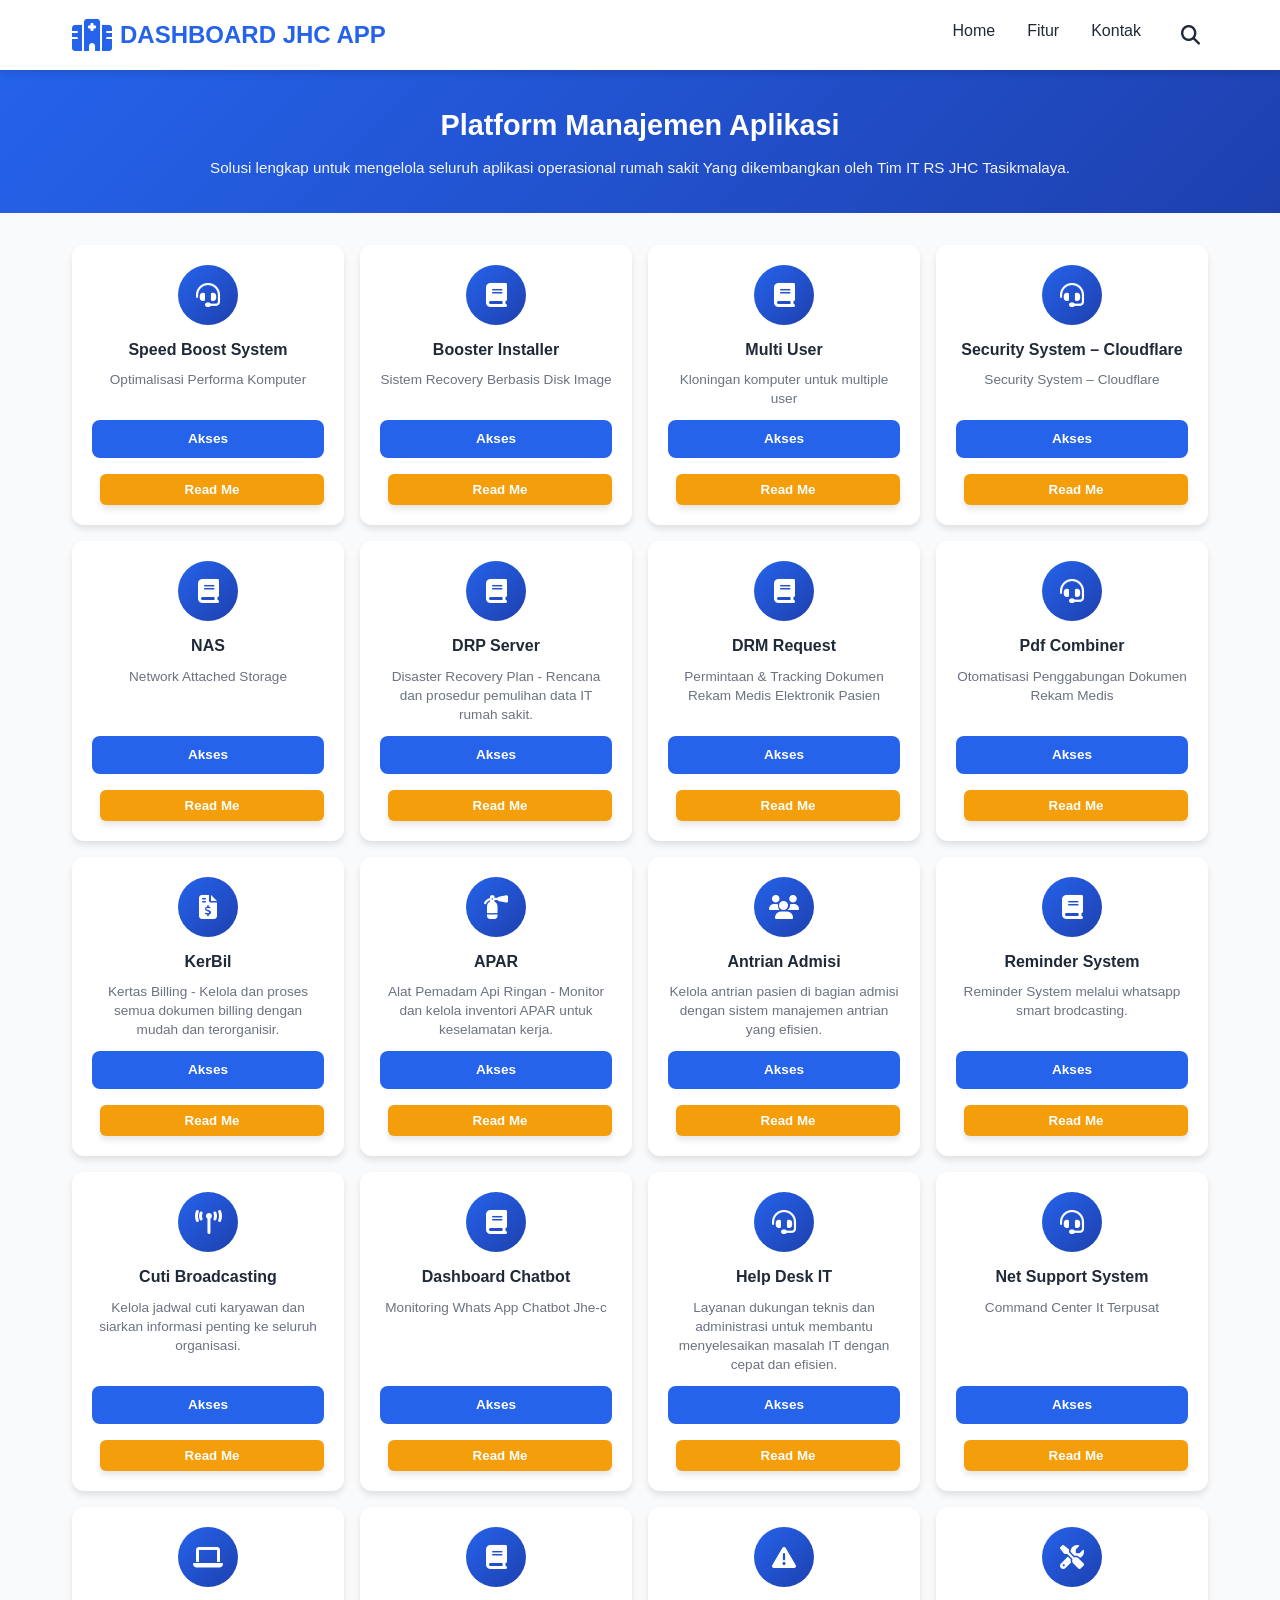
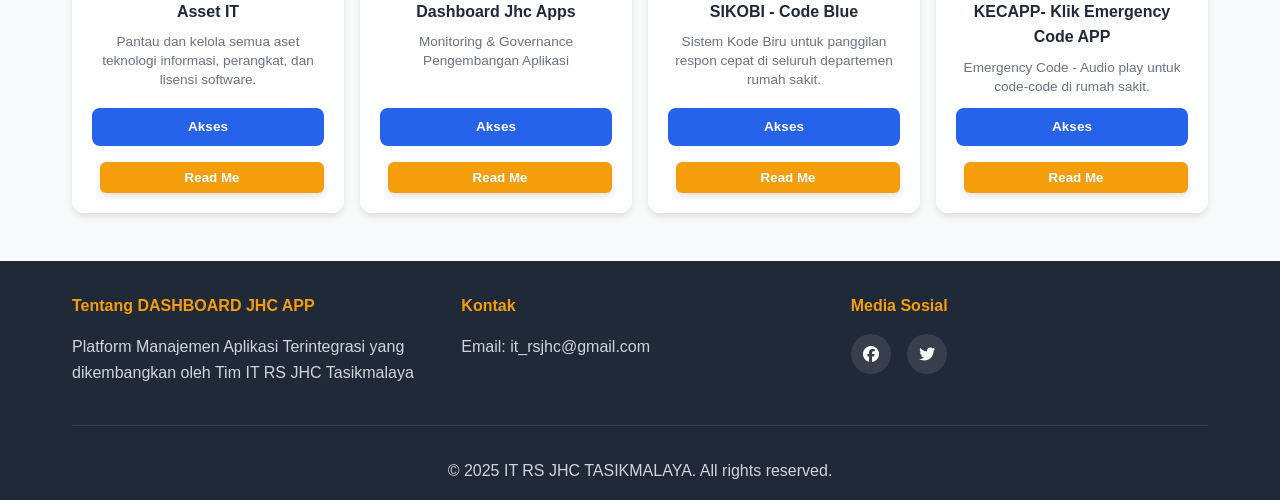
<file: index.html>
<!DOCTYPE html>
<html lang="id">
  <head>
    <meta charset="UTF-8" />
    <meta name="viewport" content="width=device-width, initial-scale=1.0" />
    <title>JHC - Platform Terintegrasi IT</title>
    <link rel="icon" type="image/png" href="assets/images/logo-IT.png" />
    <link
      rel="stylesheet"
      href="https://cdnjs.cloudflare.com/ajax/libs/font-awesome/6.4.0/css/all.min.css"
    />
    <link rel="stylesheet" href="styles.css" />
  </head>
  <body>
    <!-- Navigation Bar -->
    <nav class="navbar">
      <div class="nav-container">
        <div class="logo">
          <i class="fas fa-hospital"></i>
          <span>DASHBOARD JHC APP</span>
        </div>
        <div class="nav-links">
          <a href="#home">Home</a>
          <a href="#features">Fitur</a>
          <a href="#contact">Kontak</a>
          <button class="search-toggle" onclick="toggleSearch()">
            <i class="fas fa-search"></i>
          </button>
        </div>
        <div class="search-bar" id="searchBar">
          <input
            type="text"
            id="featureSearch"
            placeholder="Cari fitur..."
            onkeyup="searchFeatures()"
          />
          <button class="search-close" onclick="toggleSearch()">
            <i class="fas fa-times"></i>
          </button>
        </div>
      </div>
    </nav>

    <!-- Hero Section -->
    <section class="hero" id="home">
      <div class="hero-content">
        <h1>Platform Manajemen Aplikasi</h1>
        <p>
          Solusi lengkap untuk mengelola seluruh aplikasi operasional rumah
          sakit Yang dikembangkan oleh Tim IT RS JHC Tasikmalaya.
        </p>
      </div>
    </section>

    <!-- Features Section -->
    <section class="features" id="features">
      <div class="container">
        <div class="features-grid">
          <!-- Speed Boost System -->
          <div class="feature-card">
            <div class="feature-icon">
              <i class="fas fa-headset"></i>
            </div>
            <h3>Speed Boost System</h3>
            <p>Optimalisasi Performa Komputer</p>
            <a
              href="#"
              class="btn-feature"
              data-url="https://odoo.jhc-tasik.kesia.id/"
              onclick="openLink(event)"
              >Akses</a
            >
            <button
              class="btn-readme"
              onclick="openReadMe('Speed Boost System')"
            >
              Read Me
            </button>
          </div>

          <!-- Booster Installer -->
          <div class="feature-card">
            <div class="feature-icon">
              <i class="fas fa-book"></i>
            </div>
            <h3>Booster Installer</h3>
            <p>Sistem Recovery Berbasis Disk Image</p>
            <a
              href="#"
              class="btn-feature"
              data-url=""
              onclick="openLink(event)"
              >Akses</a
            >
            <button
              class="btn-readme"
              onclick="openReadMe('Booster Installer')"
            >
              Read Me
            </button>
          </div>

          <!-- Multi User -->
          <div class="feature-card">
            <div class="feature-icon">
              <i class="fas fa-book"></i>
            </div>
            <h3>Multi User</h3>
            <p>Kloningan komputer untuk multiple user</p>
            <a
              href="#"
              class="btn-feature"
              data-url=""
              onclick="openLink(event)"
              >Akses</a
            >
            <button class="btn-readme" onclick="openReadMe('Multi User')">
              Read Me
            </button>
          </div>

          <!-- Security System – Cloudflare -->
          <div class="feature-card">
            <div class="feature-icon">
              <i class="fas fa-headset"></i>
            </div>
            <h3>Security System – Cloudflare</h3>
            <p>Security System – Cloudflare</p>
            <a
              href="#"
              class="btn-feature"
              data-url="https://odoo.jhc-tasik.kesia.id/"
              onclick="openLink(event)"
              >Akses</a
            >
            <button
              class="btn-readme"
              onclick="openReadMe('Security System – Cloudflare')"
            >
              Read Me
            </button>
          </div>

          <!-- NAS -->
          <div class="feature-card">
            <div class="feature-icon">
              <i class="fas fa-book"></i>
            </div>
            <h3>NAS</h3>
            <p>Network Attached Storage</p>
            <a
              href="#"
              class="btn-feature"
              data-url=""
              onclick="openLink(event)"
              >Akses</a
            >
            <button class="btn-readme" onclick="openReadMe('NAS')">
              Read Me
            </button>
          </div>

          <!-- DRP Server -->
          <div class="feature-card">
            <div class="feature-icon">
              <i class="fas fa-book"></i>
            </div>
            <h3>DRP Server</h3>
            <p>
              Disaster Recovery Plan - Rencana dan prosedur pemulihan data IT
              rumah sakit.
            </p>
            <a
              href="#"
              class="btn-feature"
              data-url=""
              onclick="openLink(event)"
              >Akses</a
            >
            <button class="btn-readme" onclick="openReadMe('DRP Server')">
              Read Me
            </button>
          </div>

          <!-- Drm Request -->
          <div class="feature-card">
            <div class="feature-icon">
              <i class="fas fa-book"></i>
            </div>
            <h3>DRM Request</h3>
            <p>Permintaan & Tracking Dokumen Rekam Medis Elektronik Pasien</p>
            <a
              href="#"
              class="btn-feature"
              data-url=""
              onclick="openLink(event)"
              >Akses</a
            >
            <button class="btn-readme" onclick="openReadMe('DRM Request')">
              Read Me
            </button>
          </div>

          <!-- Pdf Combiner -->
          <div class="feature-card">
            <div class="feature-icon">
              <i class="fas fa-headset"></i>
            </div>
            <h3>Pdf Combiner</h3>
            <p>Otomatisasi Penggabungan Dokumen Rekam Medis</p>
            <a
              href="#"
              class="btn-feature"
              data-url="https://dashboard.jhc-tasik.kesia.id/"
              onclick="openLink(event)"
              >Akses</a
            >
            <button class="btn-readme" onclick="openReadMe('Pdf Combiner')">
              Read Me
            </button>
          </div>

          <!-- KerBil -->
          <div class="feature-card">
            <div class="feature-icon">
              <i class="fas fa-file-invoice-dollar"></i>
            </div>
            <h3>KerBil</h3>
            <p>
              Kertas Billing - Kelola dan proses semua dokumen billing dengan
              mudah dan terorganisir.
            </p>
            <a
              href="#"
              class="btn-feature"
              data-url="http://103.184.16.155:312/kerbil/"
              onclick="openLink(event)"
              >Akses</a
            >
            <button class="btn-readme" onclick="openReadMe('KerBil')">
              Read Me
            </button>
          </div>

          <!-- APAR -->
          <div class="feature-card">
            <div class="feature-icon">
              <i class="fas fa-fire-extinguisher"></i>
            </div>
            <h3>APAR</h3>
            <p>
              Alat Pemadam Api Ringan - Monitor dan kelola inventori APAR untuk
              keselamatan kerja.
            </p>
            <a
              href="#"
              class="btn-feature"
              data-url="https://apar.rsjantungtasikmalaya.my.id/"
              onclick="openLink(event)"
              >Akses</a
            >
            <button class="btn-readme" onclick="openReadMe('APAR')">
              Read Me
            </button>
          </div>

          <!-- Antrian Admisi -->
          <div class="feature-card">
            <div class="feature-icon">
              <i class="fas fa-users"></i>
            </div>
            <h3>Antrian Admisi</h3>
            <p>
              Kelola antrian pasien di bagian admisi dengan sistem manajemen
              antrian yang efisien.
            </p>
            <a
              href="#"
              class="btn-feature"
              data-url="http://192.168.10.142/antrian2/display.php"
              onclick="openLink(event)"
              >Akses</a
            >
            <button class="btn-readme" onclick="openReadMe('Antrian Admisi')">
              Read Me
            </button>
          </div>

          <!-- Reminder System -->
          <div class="feature-card">
            <div class="feature-icon">
              <i class="fas fa-book"></i>
            </div>
            <h3>Reminder System</h3>
            <p>Reminder System melalui whatsapp smart brodcasting.</p>
            <a
              href="#"
              class="btn-feature"
              data-url=""
              onclick="openLink(event)"
              >Akses</a
            >
            <button class="btn-readme" onclick="openReadMe('Reminder System')">
              Read Me
            </button>
          </div>

          <!-- Cuti Broadcasting -->
          <div class="feature-card">
            <div class="feature-icon">
              <i class="fas fa-broadcast-tower"></i>
            </div>
            <h3>Cuti Broadcasting</h3>
            <p>
              Kelola jadwal cuti karyawan dan siarkan informasi penting ke
              seluruh organisasi.
            </p>
            <a
              href="#"
              class="btn-feature"
              data-url=""
              onclick="openLink(event)"
              >Akses</a
            >
            <button
              class="btn-readme"
              onclick="openReadMe('Cuti Broadcasting')"
            >
              Read Me
            </button>
          </div>

          <!-- Dashboard Chatbot -->
          <div class="feature-card">
            <div class="feature-icon">
              <i class="fas fa-book"></i>
            </div>
            <h3>Dashboard Chatbot</h3>
            <p>Monitoring Whats App Chatbot Jhe-c</p>
            <a
              href="#"
              class="btn-feature"
              data-url=""
              onclick="openLink(event)"
              >Akses</a
            >
            <button
              class="btn-readme"
              onclick="openReadMe('Dashboard Chatbot')"
            >
              Read Me
            </button>
          </div>

          <!-- Help Desk -->
          <div class="feature-card">
            <div class="feature-icon">
              <i class="fas fa-headset"></i>
            </div>
            <h3>Help Desk IT</h3>
            <p>
              Layanan dukungan teknis dan administrasi untuk membantu
              menyelesaikan masalah IT dengan cepat dan efisien.
            </p>
            <a
              href="#"
              class="btn-feature"
              data-url="https://sinal.rsjantungtasikmalaya.my.id/public/index.php?page=helpdesk_report_form"
              onclick="openLink(event)"
              >Akses</a
            >
            <button class="btn-readme" onclick="openReadMe('Help Desk IT')">
              Read Me
            </button>
          </div>

          <!-- Net Support System -->
          <div class="feature-card">
            <div class="feature-icon">
              <i class="fas fa-headset"></i>
            </div>
            <h3>Net Support System</h3>
            <p>Command Center It Terpusat</p>
            <a
              href="#"
              class="btn-feature"
              data-url="https://jhc-tasik.kesia.id/"
              onclick="openLink(event)"
              >Akses</a
            >
            <button
              class="btn-readme"
              onclick="openReadMe('Net Support System')"
            >
              Read Me
            </button>
          </div>

          <!-- Asset IT -->
          <div class="feature-card">
            <div class="feature-icon">
              <i class="fas fa-laptop"></i>
            </div>
            <h3>Asset IT</h3>
            <p>
              Pantau dan kelola semua aset teknologi informasi, perangkat, dan
              lisensi software.
            </p>
            <a
              href="#"
              class="btn-feature"
              data-url="https://sinal.rsjantungtasikmalaya.my.id/public/index.php?page=home"
              onclick="openLink(event)"
              >Akses</a
            >
            <button class="btn-readme" onclick="openReadMe('Asset IT')">
              Read Me
            </button>
          </div>

          <!-- Dashboard Jhc Apps -->
          <div class="feature-card">
            <div class="feature-icon">
              <i class="fas fa-book"></i>
            </div>
            <h3>Dashboard Jhc Apps</h3>
            <p>Monitoring & Governance Pengembangan Aplikasi</p>
            <a
              href="#"
              class="btn-feature"
              data-url=""
              onclick="openLink(event)"
              >Akses</a
            >
            <button
              class="btn-readme"
              onclick="openReadMe('Dashboard Jhc Apps')"
            >
              Read Me
            </button>
          </div>

          <!-- sikobi -->
          <div class="feature-card">
            <div class="feature-icon">
              <i class="fas fa-exclamation-triangle"></i>
            </div>
            <h3>SIKOBI - Code Blue</h3>
            <p>
              Sistem Kode Biru untuk panggilan respon cepat di seluruh
              departemen rumah sakit.
            </p>
            <a
              href="#"
              class="btn-feature"
              data-url="https://CB.rsjantungtasikmalaya.my.id"
              onclick="openLink(event)"
              >Akses</a
            >
            <button class="btn-readme" onclick="openReadMe('Code Blue')">
              Read Me
            </button>
          </div>

          <!-- Kecapp -->
          <div class="feature-card">
            <div class="feature-icon">
              <i class="fas fa-tools"></i>
            </div>
            <h3>KECAPP- Klik Emergency Code APP</h3>
            <p>Emergency Code - Audio play untuk code-code di rumah sakit.</p>
            <a
              href="#"
              class="btn-feature"
              data-url="https://miftahnurjamil21-git.github.io/kecapp-jhc/"
              onclick="openLink(event)"
              >Akses</a
            >
            <button class="btn-readme" onclick="openReadMe('CODE WARNING')">
              Read Me
            </button>
          </div>
        </div>
      </div>
    </section>

    <!-- Footer -->
    <footer class="footer" id="contact">
      <div class="container">
        <div class="footer-content">
          <div class="footer-section">
            <h4>Tentang DASHBOARD JHC APP</h4>
            <p>
              Platform Manajemen Aplikasi Terintegrasi yang dikembangkan oleh
              Tim IT RS JHC Tasikmalaya
            </p>
          </div>
          <div class="footer-section">
            <h4>Kontak</h4>
            <p>Email: it_rsjhc@gmail.com</p>
          </div>
          <div class="footer-section">
            <h4>Media Sosial</h4>
            <div class="social-icons">
              <a href="#"><i class="fab fa-facebook"></i></a>
              <a href="#"><i class="fab fa-twitter"></i></a>
            </div>
          </div>
        </div>
        <div class="footer-bottom">
          <p>&copy; 2025 IT RS JHC TASIKMALAYA. All rights reserved.</p>
        </div>
      </div>
    </footer>

    <script src="script.js"></script>
  </body>
</html>
</file>
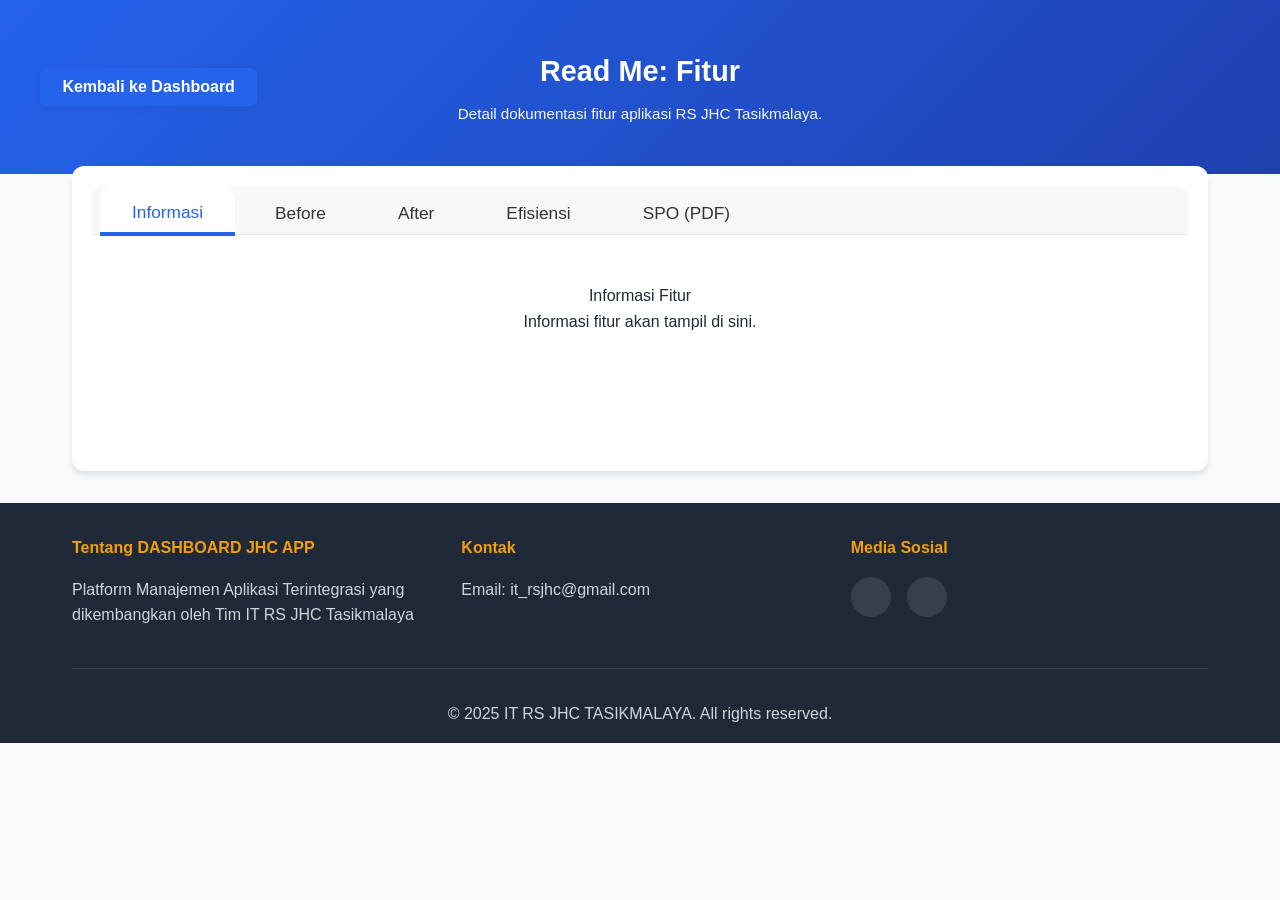
<file: readme - Copy.html>
<!DOCTYPE html>
<html lang="id">
  <head>
    <meta charset="UTF-8" />
    <meta name="viewport" content="width=device-width, initial-scale=1.0" />
    <title>Read Me Fitur</title>
    <link rel="icon" type="image/png" href="assets/images/logo-IT.png" />
    <link rel="stylesheet" href="styles.css" />
    <style>
      .tab-container .tabs {
        background: #f7f7f7;
        border-radius: 12px 12px 0 0;
        padding: 0 0.5rem;
        display: flex;
        gap: 0.5rem;
        border-bottom: 1.5px solid #e0e7ef;
      }
      .tab {
        background: transparent;
        border: none;
        outline: none;
        font-size: 1.08rem;
        font-weight: 500;
        color: #333;
        padding: 1rem 2rem 0.7rem 2rem;
        border-radius: 12px 12px 0 0;
        cursor: pointer;
        transition: color 0.2s, background 0.2s;
        position: relative;
      }
      .tab.active {
        color: #2563eb;
        background: #fff;
        box-shadow: 0 -2px 0 0 #2563eb inset;
        z-index: 2;
      }
    </style>
  </head>
  <body>
    <!-- Hero Section -->
    <section class="hero" style="margin-bottom: 2rem">
      <div class="hero-content" style="max-width: 100%; width: 100%">
        <div class="readme-header-grid">
          <button
            onclick="window.location.href='index.html'"
            class="btn-dashboard"
          >
            Kembali ke Dashboard
          </button>
          <div class="readme-header-center">
            <h1 id="feature-title">Read Me</h1>
            <p id="feature-desc">
              Detail dokumentasi fitur aplikasi RS JHC Tasikmalaya.
            </p>
          </div>
          <div></div>
        </div>
      </div>
    </section>
    <div class="container" style="margin-top: -40px">
      <div
        class="feature-card"
        style="max-width: 100%; width: 100%; margin: 0 auto"
      >
        <div class="tab-container">
          <div class="tabs">
            <button class="tab active" onclick="showTab('informasi')">
              Informasi
            </button>
            <button class="tab" onclick="showTab('before')">Before</button>
            <button class="tab" onclick="showTab('after')">After</button>
            <button class="tab" onclick="showTab('efisiensi')">
              Efisiensi
            </button>
            <button class="tab" onclick="showTab('spo')">SPO (PDF)</button>
          </div>
          <div class="tab-content" id="tab-informasi">
            Informasi fitur akan tampil di sini.
          </div>
          <div class="tab-content" id="tab-before" style="display: none">
            Penjelasan kondisi sebelum fitur diimplementasikan.
          </div>
          <div class="tab-content" id="tab-after" style="display: none">
            Penjelasan kondisi setelah fitur diimplementasikan.
          </div>
          <div class="tab-content" id="tab-efisiensi" style="display: none">
            Penjelasan efisiensi yang didapatkan.
          </div>
          <div class="tab-content" id="tab-spo" style="display: none">
            <iframe
              class="pdf-viewer"
              id="spo-pdf"
              src=""
              type="application/pdf"
            ></iframe>
          </div>
        </div>
      </div>
    </div>
    <!-- Footer -->
    <footer class="footer" id="contact" style="margin-top: 2rem">
      <div class="container">
        <div class="footer-content">
          <div class="footer-section">
            <h4>Tentang DASHBOARD JHC APP</h4>
            <p>
              Platform Manajemen Aplikasi Terintegrasi yang dikembangkan oleh
              Tim IT RS JHC Tasikmalaya
            </p>
          </div>
          <div class="footer-section">
            <h4>Kontak</h4>
            <p>Email: it_rsjhc@gmail.com</p>
          </div>
          <div class="footer-section">
            <h4>Media Sosial</h4>
            <div class="social-icons">
              <a href="#"><i class="fab fa-facebook"></i></a>
              <a href="#"><i class="fab fa-twitter"></i></a>
            </div>
          </div>
        </div>
        <div class="footer-bottom">
          <p>&copy; 2025 IT RS JHC TASIKMALAYA. All rights reserved.</p>
        </div>
      </div>
    </footer>
    <script>
      // Tab logic
      function showTab(tab) {
        document
          .querySelectorAll(".tab")
          .forEach((btn) => btn.classList.remove("active"));
        document
          .querySelectorAll(".tab-content")
          .forEach((tc) => (tc.style.display = "none"));
        document
          .querySelector(".tab[onclick=\"showTab('" + tab + "')\"]")
          .classList.add("active");
        document.getElementById("tab-" + tab).style.display = "block";
      }

      // Data fitur
      const fiturData = {
        "Help Desk IT": {
          informasi:
            "Portal Help Desk IT adalah platform sentralisasi layanan teknologi informasi di RS Jantung Tasikmalaya. Portal ini mengelola seluruh permintaan dukungan teknis, insiden sistem, dan permintaan akses data. Sistem terintegrasi ini menjamin ketersediaan (availability) dan integritas data pada ekosistem SIMRS demi mendukung pelayanan klinis yang berkelanjutan.",
          informasiList: [
            "- Sentralisasi permintaan dukungan IT",
            "- Integrasi dengan ekosistem SIMRS",
            "- Menjamin availability & integritas data",
            "- Mendukung pelayanan klinis 24/7",
          ],
          before:
            "Sebelum standarisasi melalui sistem Help Desk, pelaporan gangguan IT belum terintegrasi secara sistemik. Akibatnya:",
          beforeList: [
            "- Akuntabilitas penanganan masalah rendah",
            "- Tidak ada pencatatan KPI (Response Time, Resolution Time)",
            "- Performa infrastruktur IT sulit dipantau",
            "- Evaluasi & audit internal menjadi terhambat",
          ],
          after: "Dengan implementasi sistem ticketing Help Desk:",
          afterList: [
            "- Seluruh alur kerja IT terdokumentasi digital & komprehensif",
            "- Kategorisasi masalah berdasarkan tingkat urgensi (SLA)",
            "- Penugasan personel otomatis & audit trail valid",
            "- Koordinasi antar unit lebih terukur, transparan, dan pasti",
          ],
          efisiensi:
            "Pemanfaatan sistem ini memberikan dampak signifikan pada efisiensi biaya operasional (OPEX):",
          efisiensiList: [
            "- Optimalisasi manajemen aset & pemeliharaan preventif",
            "- Waktu henti operasional (System Downtime) berkurang 50%",
            "- Produktivitas tenaga medis meningkat",
            "- Mendukung kebijakan paperless & efisiensi birokrasi",
          ],
          spo: "SPO HELPDESK.pdf",
        },
        KerBil: {
          informasi:
            "Kertas Billing - Kelola dan proses semua dokumen billing dengan mudah dan terorganisir.",
          before:
            "Proses billing dilakukan manual, rawan kesalahan dan kehilangan dokumen.",
          after: "Billing terdigitalisasi, mudah dilacak dan lebih aman.",
          efisiensi:
            "Mempercepat proses administrasi dan mengurangi human error.",
          spo: "SPO KERBIL.pdf",
        },
        APAR: {
          informasi:
            "Monitor dan kelola inventori APAR untuk keselamatan kerja.",
          before:
            "Inventarisasi APAR dilakukan manual dan tidak terpantau berkala.",
          after: "Data APAR terupdate otomatis dan mudah dipantau.",
          efisiensi: "Meningkatkan keselamatan kerja dan efisiensi monitoring.",
          spo: "SPO APAR.pdf",
        },
        "Code Blue": {
          informasi:
            "Pengumuman langsung dan panggilan code blue untuk koordinasi respon cepat di seluruh departemen rumah sakit.",
          before: "Koordinasi darurat lambat karena tidak ada sistem terpusat.",
          after:
            "Panggilan darurat terintegrasi dan cepat diterima seluruh tim.",
          efisiensi:
            "Menyelamatkan waktu kritis dalam penanganan kegawatdaruratan.",
          spo: "SPO CODE BLUE.pdf",
        },
        "Antrian Admisi": {
          informasi:
            "Kelola antrian pasien di bagian admisi dengan sistem manajemen antrian yang efisien.",
          before: "Antrian pasien tidak teratur dan sering terjadi penumpukan.",
          after: "Antrian lebih teratur, pasien terlayani lebih cepat.",
          efisiensi:
            "Mengurangi waktu tunggu pasien dan meningkatkan pelayanan.",
          spo: "SPO ANTRIAN ADMISI.pdf",
        },
        "Asset IT": {
          informasi:
            "Pantau dan kelola semua aset teknologi informasi, perangkat, dan lisensi software.",
          before: "Data aset IT tersebar dan sulit dipantau.",
          after: "Aset IT terdata rapi dan mudah dipantau.",
          efisiensi: "Memudahkan audit dan pengelolaan aset.",
          spo: "SPO ASSET IT.pdf",
        },
        "Cuti Broadcasting": {
          informasi:
            "Kelola jadwal cuti karyawan dan siarkan informasi penting ke seluruh organisasi.",
          before: "Informasi cuti tidak tersampaikan ke seluruh tim.",
          after: "Semua staf mendapat info cuti secara real-time.",
          efisiensi: "Mengurangi miskomunikasi dan meningkatkan koordinasi.",
          spo: "SPO CUTI BROADCASTING.pdf",
        },
        KESIA: {
          informasi: "Aplikasi SIMRS untuk pelayanan pasien rumah sakit.",
          before: "Pencatatan medis manual dan rawan kehilangan data.",
          after: "Data pasien terintegrasi dan mudah diakses.",
          efisiensi: "Meningkatkan efisiensi pelayanan medis.",
          spo: "SPO KESIA.pdf",
        },
        METABASE: {
          informasi: "Aplikasi Laporan data pelayanan pasien rumah sakit.",
          before: "Laporan dibuat manual dan sulit dianalisis.",
          after: "Laporan otomatis dan mudah divisualisasikan.",
          efisiensi: "Mempercepat pengambilan keputusan berbasis data.",
          spo: "SPO METABASE.pdf",
        },
        ODOO: {
          informasi: "Aplikasi Back Office untuk pelayanan rumah sakit.",
          before: "Administrasi back office tidak terintegrasi.",
          after: "Semua proses administrasi terpusat dan efisien.",
          efisiensi: "Mengurangi duplikasi data dan mempercepat proses bisnis.",
          spo: "SPO ODOO.pdf",
        },
        "CODE WARNING": {
          informasi:
            "Peringatan Code - Audio play untuk code-code di rumah sakit.",
          before: "Peringatan code dilakukan manual dan tidak seragam.",
          after: "Peringatan code otomatis dan seragam di seluruh area.",
          efisiensi: "Meningkatkan respons dan keamanan.",
          spo: "SPO CODE WARNING.pdf",
        },
      };

      // Get feature from URL
      function getFeatureName() {
        const params = new URLSearchParams(window.location.search);
        return params.get("feature") || "Fitur";
      }

      // Set feature title dan isi tab
      const feature = getFeatureName();
      document.getElementById("feature-title").textContent =
        "Read Me: " + feature;

      // Isi tab sesuai fitur
      function setTabContent() {
        const data = fiturData[feature] || {};
        // Tab Informasi
        let infoHTML = `<div class="section">
          <div class="section-title">Informasi Fitur</div>
          <div class="tab-content-inner">${
            data.informasi || "Informasi fitur akan tampil di sini."
          }</div>`;
        if (data.informasiList && data.informasiList.length > 0) {
          infoHTML += `<div class=\"card\"><div class=\"tab-list\">`;
          data.informasiList.forEach((item) => {
            infoHTML += `<div class=\"tab-list-item\"><i class='fas fa-check-circle'></i><span>${item}</span></div>`;
          });
          infoHTML += `</div></div>`;
        }
        infoHTML += `</div>`;
        document.getElementById("tab-informasi").innerHTML = infoHTML;

        // Tab Before
        let beforeHTML = `<div class="section">
          <div class="section-title">Kondisi Sebelum Fitur</div>
          <div class="tab-content-inner">${
            data.before || "Penjelasan kondisi sebelum fitur diimplementasikan."
          }</div>`;
        if (data.beforeList && data.beforeList.length > 0) {
          beforeHTML += `<div class=\"card\"><div class=\"tab-list\">`;
          data.beforeList.forEach((item) => {
            beforeHTML += `<div class=\"tab-list-item\"><i class='fas fa-minus-circle'></i><span>${item}</span></div>`;
          });
          beforeHTML += `</div></div>`;
        }
        beforeHTML += `</div>`;
        document.getElementById("tab-before").innerHTML = beforeHTML;

        // Tab After
        let afterHTML = `<div class="section">
          <div class="section-title">Kondisi Setelah Fitur</div>
          <div class="tab-content-inner">${
            data.after || "Penjelasan kondisi setelah fitur diimplementasikan."
          }</div>`;
        if (data.afterList && data.afterList.length > 0) {
          afterHTML += `<div class=\"card\"><div class=\"tab-list\">`;
          data.afterList.forEach((item) => {
            afterHTML += `<div class=\"tab-list-item\"><i class='fas fa-check-circle'></i><span>${item}</span></div>`;
          });
          afterHTML += `</div></div>`;
        }
        afterHTML += `</div>`;
        document.getElementById("tab-after").innerHTML = afterHTML;

        // Tab Efisiensi
        let efisienHTML = `<div class="section">
          <div class="section-title">Efisiensi</div>
          <div class="tab-content-inner">${
            data.efisiensi || "Penjelasan efisiensi yang didapatkan."
          }</div>`;
        if (data.efisiensiList && data.efisiensiList.length > 0) {
          efisienHTML += `<div class=\"card\"><div class=\"tab-list\">`;
          data.efisiensiList.forEach((item) => {
            efisienHTML += `<div class=\"tab-list-item\"><i class='fas fa-bolt'></i><span>${item}</span></div>`;
          });
          efisienHTML += `</div></div>`;
        }
        efisienHTML += `</div>`;
        document.getElementById("tab-efisiensi").innerHTML = efisienHTML;

        // SPO PDF
        if (data.spo) {
          document.getElementById("spo-pdf").src = `assets/pdf/${data.spo}`;
        } else {
          document.getElementById("spo-pdf").src = "";
        }
      }
      setTabContent();
    </script>
  </body>
</html>
</file>
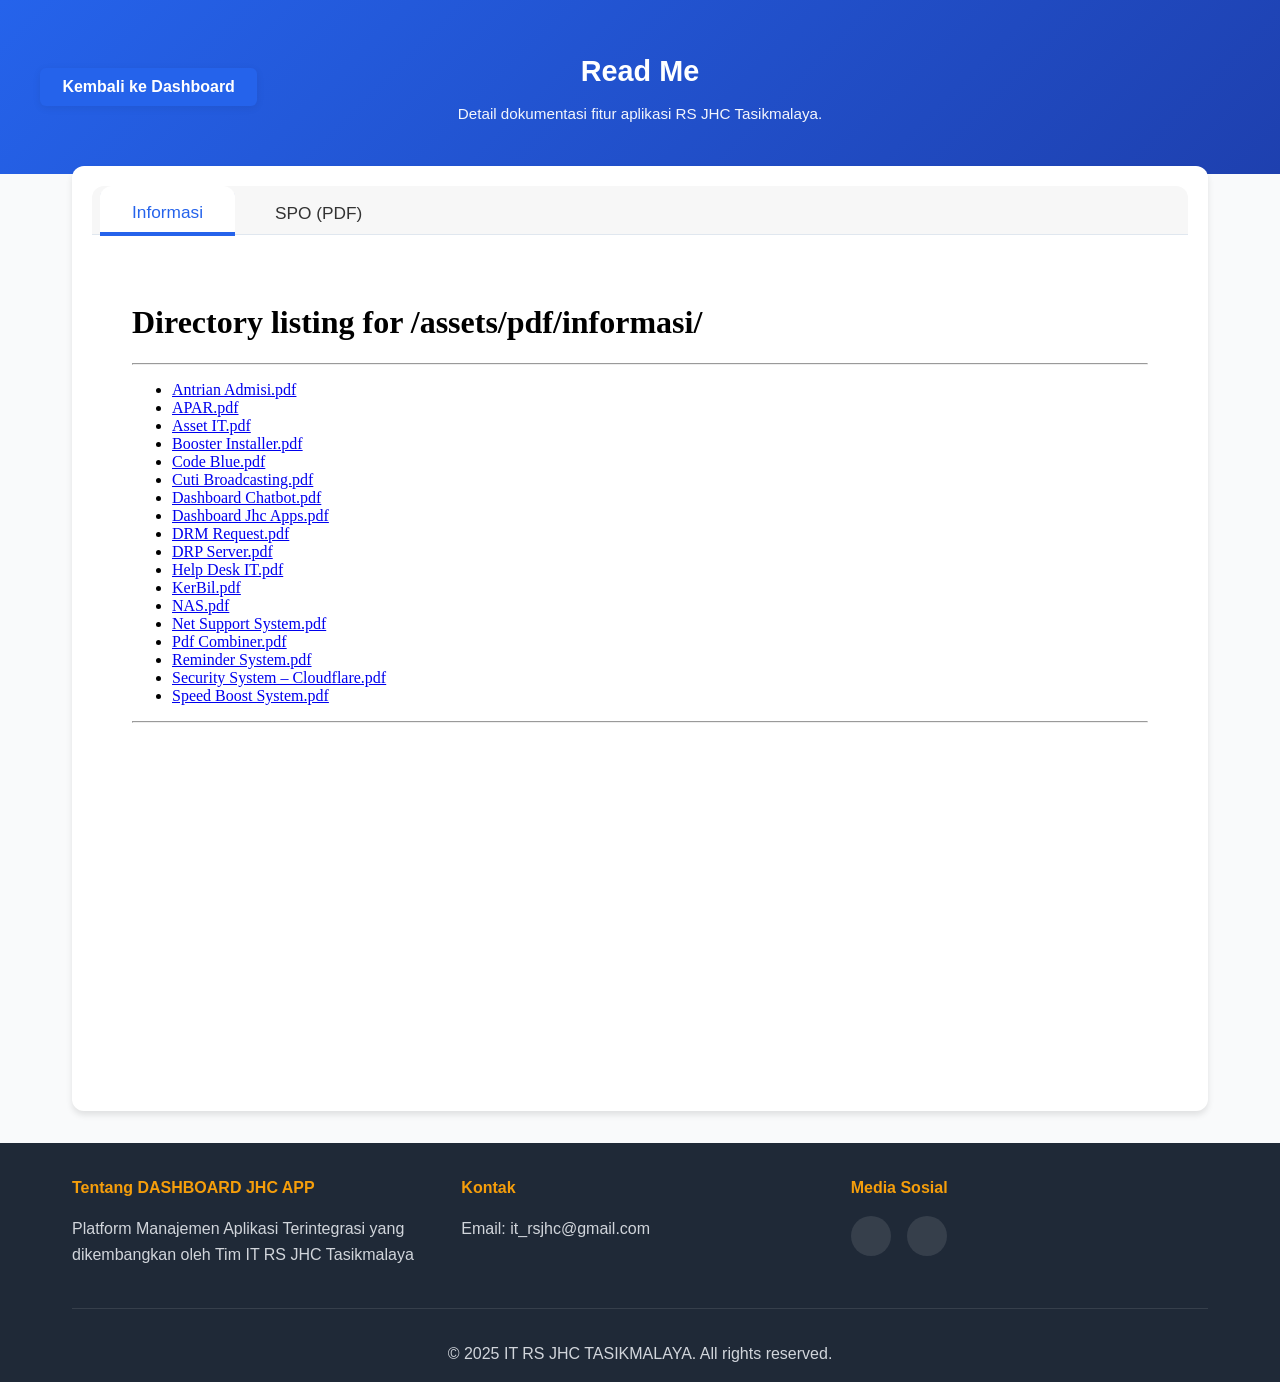
<file: readmewww.html>
<!DOCTYPE html>
<html lang="id">
  <head>
    <meta charset="UTF-8" />
    <meta name="viewport" content="width=device-width, initial-scale=1.0" />
    <title>Read Me Fitur</title>
    <link rel="icon" type="image/png" href="assets/images/logo-IT.png" />
    <link rel="stylesheet" href="styles.css" />
    <style>
      .tab-container .tabs {
        background: #f7f7f7;
        border-radius: 12px 12px 0 0;
        padding: 0 0.5rem;
        display: flex;
        gap: 0.5rem;
        border-bottom: 1.5px solid #e0e7ef;
      }
      .tab {
        background: transparent;
        border: none;
        outline: none;
        font-size: 1.08rem;
        font-weight: 500;
        color: #333;
        padding: 1rem 2rem 0.7rem 2rem;
        border-radius: 12px 12px 0 0;
        cursor: pointer;
        transition: color 0.2s, background 0.2s;
        position: relative;
      }
      .tab.active {
        color: #2563eb;
        background: #fff;
        box-shadow: 0 -2px 0 0 #2563eb inset;
        z-index: 2;
      }
    </style>
  </head>
  <body>
    <!-- Hero Section -->
    <section class="hero" style="margin-bottom: 2rem">
      <div class="hero-content" style="max-width: 100%; width: 100%">
        <div class="readme-header-grid">
          <button
            onclick="window.location.href='index.html'"
            class="btn-dashboard"
          >
            Kembali ke Dashboard
          </button>
          <div class="readme-header-center">
            <h1 id="feature-title">Read Me</h1>
            <p id="feature-desc">
              Detail dokumentasi fitur aplikasi RS JHC Tasikmalaya.
            </p>
          </div>
          <div></div>
        </div>
      </div>
    </section>
    <div class="container" style="margin-top: -40px">
      <div
        class="feature-card"
        style="max-width: 100%; width: 100%; margin: 0 auto"
      >
        <div class="tab-container">
          <div class="tabs">
            <button class="tab active" onclick="showTab('informasi')">Informasi</button>
            <button class="tab" onclick="showTab('spo')">SPO (PDF)</button>
          </div>
          <div class="tab-content" id="tab-informasi">
            <iframe class="pdf-viewer" src="assets/pdf/informasi" type="application/pdf" style="width:100%;height:768px;border:none;"></iframe>
          </div>
          <div class="tab-content" id="tab-spo" style="display: none">
            <iframe class="pdf-viewer" id="spo-pdf" src="" type="application/pdf"></iframe>
          </div>
        </div>
      </div>
    </div>
    <!-- Footer -->
    <footer class="footer" id="contact" style="margin-top: 2rem">
      <div class="container">
        <div class="footer-content">
          <div class="footer-section">
            <h4>Tentang DASHBOARD JHC APP</h4>
            <p>
              Platform Manajemen Aplikasi Terintegrasi yang dikembangkan oleh
              Tim IT RS JHC Tasikmalaya
            </p>
          </div>
          <div class="footer-section">
            <h4>Kontak</h4>
            <p>Email: it_rsjhc@gmail.com</p>
          </div>
          <div class="footer-section">
            <h4>Media Sosial</h4>
            <div class="social-icons">
              <a href="#"><i class="fab fa-facebook"></i></a>
              <a href="#"><i class="fab fa-twitter"></i></a>
            </div>
          </div>
        </div>
        <div class="footer-bottom">
          <p>&copy; 2025 IT RS JHC TASIKMALAYA. All rights reserved.</p>
        </div>
      </div>
    </footer>
    <script>
      // Tab logic
      function showTab(tab) {
        document.querySelectorAll(".tab").forEach((btn) => btn.classList.remove("active"));
        document.getElementById("tab-informasi").style.display = "none";
        document.getElementById("tab-spo").style.display = "none";
        document.querySelector(".tab[onclick=\"showTab('" + tab + "')\"]").classList.add("active");
        document.getElementById("tab-" + tab).style.display = "block";
      }

      // Data fitur
      const fiturData = {
        "Help Desk IT": {
          informasi:
            "Portal Help Desk IT adalah platform sentralisasi layanan teknologi informasi di RS Jantung Tasikmalaya. Portal ini mengelola seluruh permintaan dukungan teknis, insiden sistem, dan permintaan akses data. Sistem terintegrasi ini menjamin ketersediaan (availability) dan integritas data pada ekosistem SIMRS demi mendukung pelayanan klinis yang berkelanjutan.",
          informasiList: [
            "- Sentralisasi permintaan dukungan IT",
            "- Integrasi dengan ekosistem SIMRS",
            "- Menjamin availability & integritas data",
            "- Mendukung pelayanan klinis 24/7",
          ],
          before:
            "Sebelum standarisasi melalui sistem Help Desk, pelaporan gangguan IT belum terintegrasi secara sistemik. Akibatnya:",
          beforeList: [
            "- Akuntabilitas penanganan masalah rendah",
            "- Tidak ada pencatatan KPI (Response Time, Resolution Time)",
            "- Performa infrastruktur IT sulit dipantau",
            "- Evaluasi & audit internal menjadi terhambat",
          ],
          after: "Dengan implementasi sistem ticketing Help Desk:",
          afterList: [
            "- Seluruh alur kerja IT terdokumentasi digital & komprehensif",
            "- Kategorisasi masalah berdasarkan tingkat urgensi (SLA)",
            "- Penugasan personel otomatis & audit trail valid",
            "- Koordinasi antar unit lebih terukur, transparan, dan pasti",
          ],
          efisiensi:
            "Pemanfaatan sistem ini memberikan dampak signifikan pada efisiensi biaya operasional (OPEX):",
          efisiensiList: [
            "- Optimalisasi manajemen aset & pemeliharaan preventif",
            "- Waktu henti operasional (System Downtime) berkurang 50%",
            "- Produktivitas tenaga medis meningkat",
            "- Mendukung kebijakan paperless & efisiensi birokrasi",
          ],
          spo: "SPO HELPDESK.pdf",
        },
        KerBil: {
          informasi:
            "Kertas Billing - Kelola dan proses semua dokumen billing dengan mudah dan terorganisir.",
          before:
            "Proses billing dilakukan manual, rawan kesalahan dan kehilangan dokumen.",
          after: "Billing terdigitalisasi, mudah dilacak dan lebih aman.",
          efisiensi:
            "Mempercepat proses administrasi dan mengurangi human error.",
          spo: "SPO KERBIL.pdf",
        },
        APAR: {
          informasi:
            "Monitor dan kelola inventori APAR untuk keselamatan kerja.",
          before:
            "Inventarisasi APAR dilakukan manual dan tidak terpantau berkala.",
          after: "Data APAR terupdate otomatis dan mudah dipantau.",
          efisiensi: "Meningkatkan keselamatan kerja dan efisiensi monitoring.",
          spo: "SPO APAR.pdf",
        },
        "Code Blue": {
          informasi:
            "Pengumuman langsung dan panggilan code blue untuk koordinasi respon cepat di seluruh departemen rumah sakit.",
          before: "Koordinasi darurat lambat karena tidak ada sistem terpusat.",
          after:
            "Panggilan darurat terintegrasi dan cepat diterima seluruh tim.",
          efisiensi:
            "Menyelamatkan waktu kritis dalam penanganan kegawatdaruratan.",
          spo: "SPO CODE BLUE.pdf",
        },
        "Antrian Admisi": {
          informasi:
            "Kelola antrian pasien di bagian admisi dengan sistem manajemen antrian yang efisien.",
          before: "Antrian pasien tidak teratur dan sering terjadi penumpukan.",
          after: "Antrian lebih teratur, pasien terlayani lebih cepat.",
          efisiensi:
            "Mengurangi waktu tunggu pasien dan meningkatkan pelayanan.",
          spo: "SPO ANTRIAN ADMISI.pdf",
        },
        "Asset IT": {
          informasi:
            "Pantau dan kelola semua aset teknologi informasi, perangkat, dan lisensi software.",
          before: "Data aset IT tersebar dan sulit dipantau.",
          after: "Aset IT terdata rapi dan mudah dipantau.",
          efisiensi: "Memudahkan audit dan pengelolaan aset.",
          spo: "SPO ASSET IT.pdf",
        },
        "Cuti Broadcasting": {
          informasi:
            "Kelola jadwal cuti karyawan dan siarkan informasi penting ke seluruh organisasi.",
          before: "Informasi cuti tidak tersampaikan ke seluruh tim.",
          after: "Semua staf mendapat info cuti secara real-time.",
          efisiensi: "Mengurangi miskomunikasi dan meningkatkan koordinasi.",
          spo: "SPO CUTI BROADCASTING.pdf",
        },
        KESIA: {
          informasi: "Aplikasi SIMRS untuk pelayanan pasien rumah sakit.",
          before: "Pencatatan medis manual dan rawan kehilangan data.",
          after: "Data pasien terintegrasi dan mudah diakses.",
          efisiensi: "Meningkatkan efisiensi pelayanan medis.",
          spo: "SPO KESIA.pdf",
        },
        METABASE: {
          informasi: "Aplikasi Laporan data pelayanan pasien rumah sakit.",
          before: "Laporan dibuat manual dan sulit dianalisis.",
          after: "Laporan otomatis dan mudah divisualisasikan.",
          efisiensi: "Mempercepat pengambilan keputusan berbasis data.",
          spo: "SPO METABASE.pdf",
        },
        ODOO: {
          informasi: "Aplikasi Back Office untuk pelayanan rumah sakit.",
          before: "Administrasi back office tidak terintegrasi.",
          after: "Semua proses administrasi terpusat dan efisien.",
          efisiensi: "Mengurangi duplikasi data dan mempercepat proses bisnis.",
          spo: "SPO ODOO.pdf",
        },
        "CODE WARNING": {
          informasi:
            "Peringatan Code - Audio play untuk code-code di rumah sakit.",
          before: "Peringatan code dilakukan manual dan tidak seragam.",
          after: "Peringatan code otomatis dan seragam di seluruh area.",
          efisiensi: "Meningkatkan respons dan keamanan.",
          spo: "SPO CODE WARNING.pdf",
        },
      };

      // Get feature from URL
      function getFeatureName() {
        const params = new URLSearchParams(window.location.search);
        return params.get("feature") || "Fitur";
      }

      // Set feature title dan isi tab
      const feature = getFeatureName();
      document.getElementById("feature-title").textContent =
        "Read Me: " + feature;

      // Isi tab sesuai fitur
      function setTabContent() {
        const data = fiturData[feature] || {};
        // Tab Informasi
        let infoHTML = `<div class="section">
          <div class="section-title">Informasi Fitur</div>
          <div class="tab-content-inner">${
            data.informasi || "Informasi fitur akan tampil di sini."
          }</div>`;
        if (data.informasiList && data.informasiList.length > 0) {
          infoHTML += `<div class=\"card\"><div class=\"tab-list\">`;
          data.informasiList.forEach((item) => {
            infoHTML += `<div class=\"tab-list-item\"><i class='fas fa-check-circle'></i><span>${item}</span></div>`;
          });
          infoHTML += `</div></div>`;
        }
        infoHTML += `</div>`;
        document.getElementById("tab-informasi").innerHTML = infoHTML;

        // Tab Before
        let beforeHTML = `<div class="section">
          <div class="section-title">Kondisi Sebelum Fitur</div>
          <div class="tab-content-inner">${
            data.before || "Penjelasan kondisi sebelum fitur diimplementasikan."
          }</div>`;
        if (data.beforeList && data.beforeList.length > 0) {
          beforeHTML += `<div class=\"card\"><div class=\"tab-list\">`;
          data.beforeList.forEach((item) => {
            beforeHTML += `<div class=\"tab-list-item\"><i class='fas fa-minus-circle'></i><span>${item}</span></div>`;
          });
          beforeHTML += `</div></div>`;
        }
        // Tab Informasi
        let infoHTML = `<div class="section">
          <div class="section-title">Informasi Fitur</div>
          <div class="tab-content-inner">${data.informasi || "Informasi fitur akan tampil di sini."}</div>`;
        if (data.informasiList && data.informasiList.length > 0) {
          infoHTML += `<div class=\"card\"><div class=\"tab-list\">`;
          data.informasiList.forEach((item) => {
            infoHTML += `<div class=\"tab-list-item\"><i class='fas fa-check-circle'></i><span>${item}</span></div>`;
          });
          infoHTML += `</div></div>`;
        }
        infoHTML += `</div>`;
        document.getElementById("tab-informasi").innerHTML = infoHTML;

        // SPO PDF
        if (data.spo) {
          document.getElementById("spo-pdf").src = `assets/pdf/${data.spo}`;
        } else {
          document.getElementById("spo-pdf").src = "";
        }
      }
        if (data.beforeList && data.beforeList.length > 0) {
</file>
<file: styles.css>
/* Tab Navigation Styles for readme.html */
.tabs {
  display: flex;
  gap: 0.5rem;
  margin-bottom: 1rem;
  border-bottom: 2px solid #e5e7eb;
  background: #f3f4f6;
  padding: 0.5rem 0.5rem 0 0.5rem;
  border-radius: 8px 8px 0 0;
}
.tab {
  background: none;
  border: none;
  outline: none;
  font-weight: bold;
  color: #444;
  padding: 0.7rem 1.5rem;
  border-radius: 8px 8px 0 0;
  cursor: pointer;
  transition: background 0.2s, color 0.2s;
  margin-bottom: -2px;
}
.tab.active {
  background: #fff;
  color: var(--primary-color);
  border-bottom: 2px solid var(--primary-color);
  z-index: 1;
}
/* Readme Header Grid Layout */
.readme-header-grid {
  display: grid;
  grid-template-columns: 1fr auto 1fr;
  align-items: center;
  width: 100%;
  min-height: 110px;
  gap: 0;
}
.readme-header-grid .btn-dashboard {
  justify-self: start;
  margin-left: 0.5rem;
}
.readme-header-center {
  grid-column: 2;
  display: flex;
  flex-direction: column;
  align-items: center;
  justify-content: center;
}
.readme-header-center h1 {
  margin-bottom: 0.5rem;
  text-align: center;
}
.readme-header-center p {
  margin: 0 auto;
  text-align: center;
}
.btn-dashboard {
  padding: 0.6rem 1.4rem;
  font-size: 1rem;
  background: var(--primary-color);
  color: #fff;
  border: none;
  border-radius: 6px;
  box-shadow: 0 2px 8px rgba(0, 0, 0, 0.07);
  font-weight: bold;
  cursor: pointer;
  transition: background 0.2s;
}
.btn-dashboard:hover {
  background: var(--secondary-color);
}
* {
  margin: 0;
  padding: 0;
  box-sizing: border-box;
}

:root {
  --primary-color: #2563eb;
  --secondary-color: #1e40af;
  --accent-color: #f59e0b;
  --text-color: #1f2937;
  --light-bg: #f9fafb;
  --white: #ffffff;
  --shadow: 0 4px 6px rgba(0, 0, 0, 0.1);
  --shadow-lg: 0 10px 25px rgba(0, 0, 0, 0.15);
}

body {
  font-family: "Segoe UI", Tahoma, Geneva, Verdana, sans-serif;
  line-height: 1.6;
  color: var(--text-color);
  background-color: var(--light-bg);
}
/* Tombol Read Me */
.btn-readme {
  background: var(--accent-color);
  color: var(--white);
  border: none;
  padding: 0.5rem 1.2rem;
  margin-top: 0.5rem;
  margin-left: 0.5rem;
  border-radius: 6px;
  font-weight: bold;
  cursor: pointer;
  box-shadow: var(--shadow);
  transition: background 0.2s;
}
.btn-feature {
  background: var(--primary-color);
  color: var(--white);
  border: none;
  padding: 0.5rem 1.2rem;
  border-radius: 8px;
  font-size: 0.85rem;
  font-weight: 600;
  cursor: pointer;
  transition: all 0.3s ease;
  display: block;
  width: 100%;
  margin: 0 auto 0.5rem auto;
  text-decoration: none;
  box-sizing: border-box;
}
  background: #f9fafb;
  border: none;
  outline: none;
  font-weight: bold;
}
.tab.active {
  background: #fff;
  width: 100%;
  margin-left: 0;
  color: var(--primary-color);
}
.tab-content {
  padding: 2rem;
  background: #fff;
  min-height: 200px;
  box-sizing: border-box;
}
.pdf-viewer {
  width: 100%;
  height: 500px;
  border: 1px solid #eee;
}

/* Navigation Bar */
.navbar {
  background: var(--white);
  box-shadow: var(--shadow);
  position: sticky;
  top: 0;
  z-index: 100;
}

.nav-container {
  max-width: 1200px;
  margin: 0 auto;
  padding: 1rem 2rem;
  display: flex;
  justify-content: space-between;
  align-items: center;
}

.logo {
  display: flex;
  align-items: center;
  gap: 0.5rem;
  font-size: 1.5rem;
  font-weight: 700;
  color: var(--primary-color);
}

.logo i {
  font-size: 2rem;
}

.nav-links {
  display: flex;
  gap: 2rem;
}

.nav-links a {
  text-decoration: none;
  color: var(--text-color);
  font-weight: 500;
  transition: color 0.3s ease;
}

.nav-links a:hover {
  color: var(--primary-color);
}

/* Search Toggle Button */
.search-toggle {
  background: none;
  border: none;
  color: var(--text-color);
  font-size: 1.2rem;
  cursor: pointer;
  transition: color 0.3s ease;
  padding: 0.5rem;
  display: flex;
  align-items: center;
}

.search-toggle:hover {
  color: var(--primary-color);
}

/* Search Bar */
.search-bar {
  position: absolute;
  top: 0;
  right: 0;
  left: 0;
  background: var(--white);
  padding: 1rem 2rem;
  display: none;
  align-items: center;
  gap: 0.5rem;
  box-shadow: var(--shadow);
  animation: slideDown 0.3s ease-out;
  z-index: 99;
}

.search-bar.show {
  display: flex;
}

.search-bar input {
  flex: 1;
  max-width: 400px;
  padding: 0.75rem 1rem;
  border: 2px solid var(--primary-color);
  border-radius: 5px;
  font-size: 1rem;
  outline: none;
  transition: border-color 0.3s ease;
}

.search-bar input:focus {
  border-color: var(--secondary-color);
  box-shadow: 0 0 10px rgba(37, 99, 235, 0.2);
}

.search-close {
  background: none;
  border: none;
  color: var(--text-color);
  font-size: 1.2rem;
  cursor: pointer;
  padding: 0.5rem;
  transition: color 0.3s ease;
}

.search-close:hover {
  color: var(--primary-color);
}

/* Container */
.container {
  max-width: 1200px;
  margin: 0 auto;
  padding: 0 2rem;
}

/* Hero Section */
.hero {
  background: linear-gradient(
    135deg,
    var(--primary-color) 0%,
    var(--secondary-color) 100%
  );
  color: var(--white);
  padding: 2rem 2rem;
  text-align: center;
}

.hero-content h1 {
  font-size: 1.8rem;
  margin-bottom: 0.5rem;
  font-weight: 700;
}

.hero-content p {
  font-size: 0.95rem;
  opacity: 0.95;
}

/* Features Section */
.features {
  padding: 2rem 0;
  background-color: var(--light-bg);
}

.features h2 {
  text-align: center;
  font-size: 1.75rem;
  margin-bottom: 1.5rem;
  color: var(--text-color);
}

.features-grid {
  display: grid;
  grid-template-columns: repeat(4, 1fr);
  gap: 1rem;
}

/* Feature Card */
.feature-card {
  background: var(--white);
  border-radius: 12px;
  padding: 1.25rem;
  text-align: center;
  box-shadow: var(--shadow);
  transition: all 0.3s ease;
  display: flex;
  flex-direction: column;
  height: 100%;
}

.feature-card:hover {
  transform: translateY(-10px);
  box-shadow: var(--shadow-lg);
}

.feature-icon {
  width: 60px;
  height: 60px;
  margin: 0 auto 0.75rem;
  background: linear-gradient(
    135deg,
    var(--primary-color) 0%,
    var(--secondary-color) 100%
  );
  border-radius: 50%;
  display: flex;
  align-items: center;
  justify-content: center;
  font-size: 1.5rem;
  color: var(--white);
  transition: transform 0.3s ease;
}

.feature-card:hover .feature-icon {
  transform: scale(1.1) rotate(5deg);
}

.feature-card h3 {
  font-size: 1rem;
  margin-bottom: 0.5rem;
  color: var(--text-color);
}

.feature-card p {
  color: #6b7280;
  margin-bottom: 0.75rem;
  flex-grow: 1;
  font-size: 0.85rem;
  line-height: 1.4;
}

/* Button */
.btn-feature {
  background: var(--primary-color);
  color: var(--white);
  border: none;
  padding: 0.5rem 1.25rem;
  border-radius: 8px;
  font-size: 0.85rem;
  font-weight: 600;
  cursor: pointer;
  transition: all 0.3s ease;
  align-self: center;
  display: inline-block;
  text-decoration: none;
}

.btn-feature:hover {
  background: var(--secondary-color);
  transform: translateY(-2px);
  box-shadow: 0 4px 12px rgba(37, 99, 235, 0.4);
}

.btn-feature:active {
  transform: translateY(0);
}

/* Code Warning Section */
.code-warning {
  background: linear-gradient(135deg, #f3f4f6 0%, #e5e7eb 100%);
  padding: 2rem 0;
  margin-top: 1rem;
}

.warning-content {
  display: grid;
  grid-template-columns: repeat(auto-fit, minmax(400px, 1fr));
  gap: 2rem;
}

.warning-card {
  background: var(--white);
  border-radius: 12px;
  padding: 2rem;
  box-shadow: var(--shadow-lg);
}

.warning-card h3 {
  font-size: 1.5rem;
  color: #1e40af;
  margin-bottom: 0.75rem;
  text-align: center;
}

.warning-card > p:first-of-type {
  text-align: center;
  color: #6b7280;
  margin-bottom: 1.5rem;
  font-size: 0.95rem;
}

/* Pengumuman Langsung Button Group */
.button-group {
  display: flex;
  gap: 1rem;
  justify-content: center;
  margin-bottom: 1rem;
}

.btn-warning {
  border: none;
  padding: 0.75rem 1.5rem;
  border-radius: 8px;
  font-weight: 600;
  cursor: pointer;
  transition: all 0.3s ease;
  font-size: 0.9rem;
  display: flex;
  align-items: center;
  gap: 0.5rem;
}

.btn-primary {
  background: #22c55e;
  color: var(--white);
}

.btn-primary:hover {
  background: #16a34a;
  transform: translateY(-2px);
  box-shadow: 0 4px 12px rgba(34, 197, 94, 0.4);
}

.btn-secondary {
  background: #ef4444;
  color: var(--white);
}

.btn-secondary:hover {
  background: #dc2626;
  transform: translateY(-2px);
  box-shadow: 0 4px 12px rgba(239, 68, 68, 0.4);
}

.btn-warning-stop {
  background: #f97316;
}

.btn-warning-stop:hover {
  background: #ea580c;
  transform: translateY(-2px);
  box-shadow: 0 4px 12px rgba(249, 115, 22, 0.4);
}

.btn-warning-send {
  background: #8b5cf6;
}

.btn-warning-send:hover {
  background: #7c3aed;
  transform: translateY(-2px);
  box-shadow: 0 4px 12px rgba(139, 92, 246, 0.4);
}

.btn-warning-listen {
  background: #06b6d4;
}

.btn-warning-listen:hover {
  background: #0891b2;
  transform: translateY(-2px);
  box-shadow: 0 4px 12px rgba(6, 182, 212, 0.4);
}

.btn-warning-stop:disabled,
.btn-warning-send:disabled,
.btn-warning-listen:disabled {
  opacity: 0.5;
  cursor: not-allowed;
}

.hint {
  text-align: center;
  color: #9ca3af;
  font-size: 0.85rem;
  margin-top: 0.5rem;
}

.permission-guide {
  background: #fef2f2;
  border-left: 4px solid #dc2626;
  padding: 1rem;
  border-radius: 6px;
  margin-top: 1rem;
  font-size: 0.9rem;
  color: #1f2937;
}

.permission-guide p:first-child {
  font-weight: 600;
  margin-bottom: 0.75rem;
  color: #dc2626;
}

.permission-guide ol {
  margin: 0;
  padding-left: 1.5rem;
}

.permission-guide li {
  margin-bottom: 0.5rem;
  line-height: 1.5;
}

/* Recording Result */
.recording-result {
  background: linear-gradient(135deg, #f0fdf4 0%, #dcfce7 100%);
  border-left: 4px solid #22c55e;
  border-radius: 8px;
  padding: 1rem;
  margin-top: 1.5rem;
  animation: slideDown 0.3s ease-out;
}

.result-header {
  display: flex;
  align-items: center;
  gap: 0.5rem;
  font-weight: 700;
  color: #16a34a;
  font-size: 1rem;
  margin-bottom: 1rem;
}

.result-header i {
  font-size: 1.25rem;
}

.result-details {
  display: grid;
  grid-template-columns: repeat(auto-fit, minmax(200px, 1fr));
  gap: 1rem;
}

.result-item {
  display: flex;
  flex-direction: column;
  gap: 0.25rem;
}

.result-label {
  font-size: 0.85rem;
  font-weight: 600;
  color: #6b7280;
  text-transform: uppercase;
}

.result-value {
  font-size: 0.95rem;
  color: #1f2937;
  font-family: "Courier New", monospace;
}

/* Code Blue Grid */
.code-blue-grid {
  display: grid;
  grid-template-columns: repeat(2, 1fr);
  gap: 1rem;
}

.btn-code-blue {
  background: #dc2626;
  color: var(--white);
  border: none;
  padding: 1rem;
  border-radius: 8px;
  font-weight: 700;
  font-size: 0.95rem;
  cursor: pointer;
  transition: all 0.3s ease;
}

.btn-code-blue:hover {
  background: #b91c1c;
  transform: scale(1.05);
  box-shadow: 0 6px 16px rgba(220, 38, 38, 0.5);
}

.btn-code-blue:active {
  transform: scale(0.98);
}

/* Code Specific Colors */
.code-blue {
  background: #2563eb;
}

.code-blue:hover {
  background: #1d4ed8;
  box-shadow: 0 6px 16px rgba(37, 99, 235, 0.5);
}

.code-green {
  background: #22c55e;
}

.code-green:hover {
  background: #16a34a;
  box-shadow: 0 6px 16px rgba(34, 197, 94, 0.5);
}

.code-red {
  background: #dc2626;
}

.code-red:hover {
  background: #b91c1c;
  box-shadow: 0 6px 16px rgba(220, 38, 38, 0.5);
}

.code-yellow {
  background: #eab308;
  color: #1f2937;
}

.code-yellow:hover {
  background: #ca8a04;
  box-shadow: 0 6px 16px rgba(234, 179, 8, 0.5);
}

.code-white {
  background: #f5f5f5;
  color: #1f2937;
  border: 2px solid #d1d5db;
}

.code-white:hover {
  background: #e5e5e5;
  box-shadow: 0 6px 16px rgba(0, 0, 0, 0.3);
}

.code-black {
  background: #1f2937;
}

.code-black:hover {
  background: #111827;
  box-shadow: 0 6px 16px rgba(31, 41, 55, 0.5);
}

.code-purple {
  background: #a855f7;
}

.code-purple:hover {
  background: #9333ea;
  box-shadow: 0 6px 16px rgba(168, 85, 247, 0.5);
}

/* Modal Styles */
.modal {
  display: none;
  position: fixed;
  z-index: 2000;
  left: 0;
  top: 0;
  width: 100%;
  height: 100%;
  background-color: rgba(0, 0, 0, 0.5);
  animation: fadeIn 0.3s ease-out;
}

.modal.show {
  display: flex;
  align-items: center;
  justify-content: center;
}

@keyframes fadeIn {
  from {
    opacity: 0;
  }
  to {
    opacity: 1;
  }
}

.modal-content {
  background-color: var(--white);
  padding: 2rem;
  border-radius: 12px;
  box-shadow: var(--shadow-lg);
  max-width: 600px;
  width: 90%;
  animation: slideDown 0.3s ease-out;
}

@keyframes slideDown {
  from {
    opacity: 0;
    transform: translateY(-50px);
  }
  to {
    opacity: 1;
    transform: translateY(0);
  }
}

.modal-header {
  display: flex;
  justify-content: space-between;
  align-items: center;
  margin-bottom: 1rem;
}

.modal-header h2 {
  color: var(--primary-color);
  font-size: 1.5rem;
  margin: 0;
}

.modal-close {
  background: none;
  border: none;
  font-size: 2rem;
  cursor: pointer;
  color: #6b7280;
  transition: color 0.3s ease;
}

.modal-close:hover {
  color: var(--text-color);
}

.modal-subtitle {
  color: #6b7280;
  text-align: center;
  margin-bottom: 1.5rem;
  font-size: 0.95rem;
}

.modal-locations-grid {
  display: grid;
  grid-template-columns: repeat(auto-fit, minmax(150px, 1fr));
  gap: 1rem;
}

.btn-location {
  background: var(--primary-color);
  color: var(--white);
  border: none;
  padding: 1rem;
  border-radius: 8px;
  font-weight: 700;
  font-size: 0.95rem;
  cursor: pointer;
  transition: all 0.3s ease;
}

.btn-location:hover {
  background: var(--secondary-color);
  transform: translateY(-2px);
  box-shadow: 0 6px 16px rgba(37, 99, 235, 0.5);
}

.btn-location:active {
  transform: translateY(0);
}

/* Audio Control Modal */
.audio-control-buttons {
  display: flex;
  gap: 1rem;
  justify-content: center;
}

.btn-audio-play,
.btn-audio-stop {
  background: var(--primary-color);
  color: var(--white);
  border: none;
  padding: 1rem 2rem;
  border-radius: 8px;
  font-weight: 700;
  font-size: 1rem;
  cursor: pointer;
  transition: all 0.3s ease;
  display: flex;
  align-items: center;
  gap: 0.5rem;
}

.btn-audio-play:hover:not(:disabled),
.btn-audio-stop:hover:not(:disabled) {
  background: var(--secondary-color);
  transform: translateY(-2px);
  box-shadow: 0 6px 16px rgba(37, 99, 235, 0.5);
}

.btn-audio-play:disabled,
.btn-audio-stop:disabled {
  cursor: not-allowed;
  opacity: 0.5;
}

.btn-audio-stop {
  background: #dc2626;
}

.btn-audio-stop:hover:not(:disabled) {
  background: #b91c1c;
  box-shadow: 0 6px 16px rgba(220, 38, 38, 0.5);
}

/* Footer */
.footer {
  background: var(--text-color);
  color: var(--white);
  padding: 2rem 0 1rem;
  margin-top: 1rem;
}

.footer-content {
  display: grid;
  grid-template-columns: repeat(auto-fit, minmax(250px, 1fr));
  gap: 2rem;
  margin-bottom: 2rem;
}

.footer-section h4 {
  margin-bottom: 1rem;
  color: var(--accent-color);
}

.footer-section p {
  color: #d1d5db;
  margin-bottom: 0.5rem;
}

.social-icons {
  display: flex;
  gap: 1rem;
}

.social-icons a {
  display: inline-flex;
  width: 40px;
  height: 40px;
  align-items: center;
  justify-content: center;
  background: rgba(255, 255, 255, 0.1);
  border-radius: 50%;
  color: var(--white);
  text-decoration: none;
  transition: all 0.3s ease;
}

.social-icons a:hover {
  background: var(--accent-color);
  color: var(--text-color);
}

.footer-bottom {
  text-align: center;
  padding-top: 2rem;
  border-top: 1px solid rgba(255, 255, 255, 0.1);
  color: #d1d5db;
}

/* Responsive Design */
@media (max-width: 1024px) {
  .features-grid {
    grid-template-columns: repeat(2, 1fr);
  }
}

@media (max-width: 768px) {
  .hero-content h1 {
    font-size: 1.5rem;
  }

  .hero-content p {
    font-size: 0.85rem;
  }

  .features h2 {
    font-size: 1.5rem;
  }

  .features-grid {
    grid-template-columns: 1fr;
  }

  .nav-links {
    gap: 1rem;
  }

  .nav-links a {
    font-size: 0.9rem;
  }
}

@media (max-width: 480px) {
  .nav-container {
    padding: 0.75rem 1rem;
  }

  .logo {
    font-size: 1.25rem;
  }

  .logo i {
    font-size: 1.5rem;
  }

  .hero {
    padding: 3rem 1rem;
  }

  .hero-content h1 {
    font-size: 1.5rem;
  }

  .hero-content p {
    font-size: 0.9rem;
  }

  .features {
    padding: 2rem 1rem;
  }

  .features h2 {
    font-size: 1.5rem;
    margin-bottom: 2rem;
  }

  .feature-card {
    padding: 1.5rem;
  }

  .feature-icon {
    width: 60px;
    height: 60px;
    font-size: 1.5rem;
  }
}

/* Scroll behavior */
html {
  scroll-behavior: smooth;
}

/* Animation */
@keyframes fadeInUp {
  from {
    opacity: 0;
    transform: translateY(30px);
  }
  to {
    opacity: 1;
    transform: translateY(0);
  }
}

.feature-card {
  animation: fadeInUp 0.6s ease-out forwards;
}

.feature-card:nth-child(1) {
  animation-delay: 0.1s;
}
.feature-card:nth-child(2) {
  animation-delay: 0.2s;
}
.feature-card:nth-child(3) {
  animation-delay: 0.3s;
}
.feature-card:nth-child(4) {
  animation-delay: 0.4s;
}
.feature-card:nth-child(5) {
  animation-delay: 0.5s;
}
.feature-card:nth-child(6) {
  animation-delay: 0.6s;
}
.feature-card:nth-child(7) {
  animation-delay: 0.7s;
}
.feature-card:nth-child(8) {
  animation-delay: 0.8s;
}
</file>
